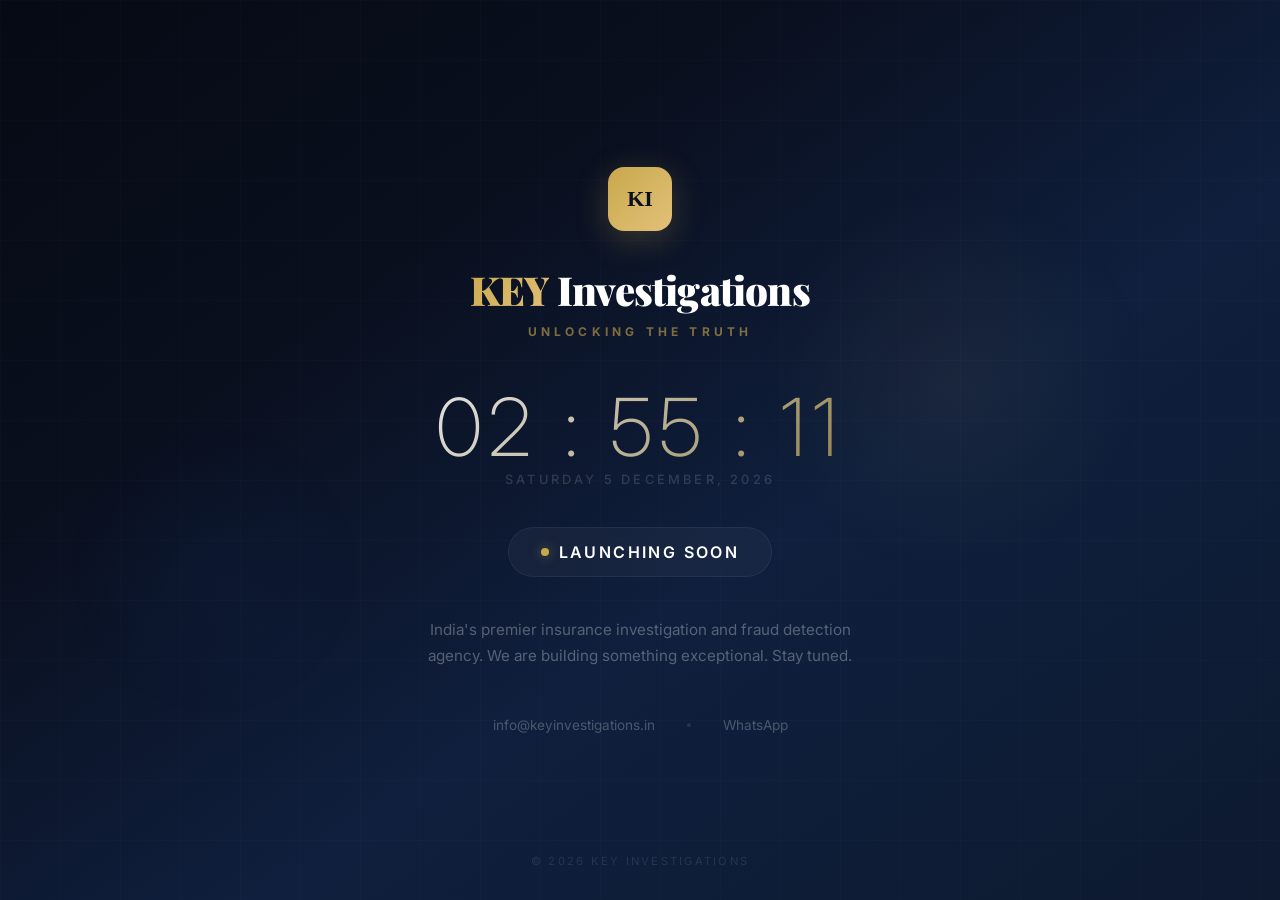
<file: index.html>
<!DOCTYPE html>
<html lang="en">
<head>
  <meta charset="UTF-8" />
  <meta name="viewport" content="width=device-width, initial-scale=1.0" />
  <title>KEY Investigations – Launching Soon</title>
  <meta name="description" content="KEY Investigations – Unlocking the Truth. India's premier insurance investigation & fraud detection agency. Launching soon." />
  <meta name="google-site-verification" content="G6f3No5otFiV34Bl7ytdn5jRnnTWcvN8E3giJmrwjGY" />
  <meta name="robots" content="noindex, nofollow" />
  <link rel="preconnect" href="https://fonts.googleapis.com" />
  <link href="https://fonts.googleapis.com/css2?family=Inter:wght@300;400;500;600;700;800;900&family=Playfair+Display:wght@700;800;900&display=swap" rel="stylesheet" />
  <style>
    * { margin: 0; padding: 0; box-sizing: border-box; }
    html, body { height: 100%; font-family: 'Inter', system-ui, sans-serif; }
    body {
      background: linear-gradient(145deg, #060a14 0%, #0a0f1e 30%, #0f1f3d 60%, #0d1a30 100%);
      display: flex;
      align-items: center;
      justify-content: center;
      overflow: hidden;
      position: relative;
    }
    .grid-overlay {
      position: fixed; inset: 0; pointer-events: none;
      background-image: linear-gradient(rgba(255,255,255,0.015) 1px, transparent 1px), linear-gradient(90deg, rgba(255,255,255,0.015) 1px, transparent 1px);
      background-size: 60px 60px;
    }
    .glow-1 {
      position: absolute; top: 20%; right: 10%; width: 400px; height: 400px;
      background: radial-gradient(circle, rgba(201,168,76,0.06) 0%, transparent 70%);
      border-radius: 50%; animation: float 8s ease-in-out infinite;
    }
    .glow-2 {
      position: absolute; bottom: 20%; left: 5%; width: 300px; height: 300px;
      background: radial-gradient(circle, rgba(30,80,180,0.05) 0%, transparent 70%);
      border-radius: 50%; animation: float 8s ease-in-out infinite; animation-delay: -4s;
    }
    @keyframes float { 0%,100% { transform: translateY(0); } 50% { transform: translateY(-20px); } }
    @keyframes fadeUp { 0% { opacity: 0; transform: translateY(40px); } 100% { opacity: 1; transform: translateY(0); } }
    @keyframes pulse { 0%,100% { opacity: 1; } 50% { opacity: 0.5; } }

    .container {
      text-align: center; position: relative; z-index: 1;
      animation: fadeUp 1s ease forwards;
      padding: 2rem;
    }
    .logo-box {
      width: 64px; height: 64px; border-radius: 16px;
      background: linear-gradient(135deg, #c9a84c, #e2c17a);
      display: inline-flex; align-items: center; justify-content: center;
      margin-bottom: 2rem;
      box-shadow: 0 8px 32px rgba(201,168,76,0.25);
    }
    .logo-box span {
      font-family: Georgia, serif; font-weight: 900; font-size: 22px;
      color: #0a0f1e;
    }
    .brand {
      font-family: 'Playfair Display', Georgia, serif;
      font-size: 2.5rem; font-weight: 900; color: white;
      margin-bottom: 0.5rem; letter-spacing: -0.02em;
    }
    .brand em {
      font-style: normal;
      background: linear-gradient(135deg, #c9a84c, #e2c17a);
      -webkit-background-clip: text; -webkit-text-fill-color: transparent;
      background-clip: text;
    }
    .tagline {
      color: rgba(201,168,76,0.6); font-size: 0.75rem;
      font-weight: 700; letter-spacing: 0.35em; text-transform: uppercase;
      margin-bottom: 3rem;
    }
    .launching {
      display: inline-flex; align-items: center; gap: 10px;
      background: rgba(255,255,255,0.04); backdrop-filter: blur(16px);
      border: 1px solid rgba(255,255,255,0.06);
      padding: 14px 32px; border-radius: 100px;
      margin-bottom: 2.5rem;
    }
    .dot {
      width: 8px; height: 8px; border-radius: 50%;
      background: #c9a84c; animation: pulse 2s ease infinite;
      box-shadow: 0 0 12px rgba(201,168,76,0.5);
    }
    .launching span {
      color: white; font-size: 1rem; font-weight: 600;
      letter-spacing: 0.15em; text-transform: uppercase;
    }
    .desc {
      color: rgba(255,255,255,0.3); font-size: 0.95rem;
      max-width: 460px; margin: 0 auto 3rem; line-height: 1.7;
    }
    .contact-row {
      display: flex; align-items: center; justify-content: center;
      gap: 2rem; flex-wrap: wrap;
    }
    .contact-row a {
      color: rgba(255,255,255,0.25); font-size: 0.85rem;
      text-decoration: none; transition: color 0.3s;
    }
    .contact-row a:hover { color: #c9a84c; }
    .divider {
      width: 4px; height: 4px; border-radius: 50%;
      background: rgba(255,255,255,0.1);
    }
    .bottom {
      position: fixed; bottom: 2rem; left: 0; right: 0;
      text-align: center;
      color: rgba(255,255,255,0.1); font-size: 0.7rem;
      letter-spacing: 0.2em; text-transform: uppercase;
    }

    .clock {
      font-family: 'Inter', system-ui, sans-serif;
      font-size: 5rem; font-weight: 200;
      letter-spacing: 0.08em;
      background: linear-gradient(135deg, rgba(255,255,255,0.9), rgba(201,168,76,0.7));
      -webkit-background-clip: text; -webkit-text-fill-color: transparent;
      background-clip: text;
      margin-bottom: 0.3rem;
      line-height: 1;
    }
    .clock-date {
      color: rgba(255,255,255,0.15);
      font-size: 0.8rem; font-weight: 500;
      letter-spacing: 0.25em; text-transform: uppercase;
      margin-bottom: 2.5rem;
    }

    @media (max-width: 640px) {
      .clock { font-size: 3rem; }
      .brand { font-size: 1.75rem; }
      .launching { padding: 12px 24px; }
      .launching span { font-size: 0.85rem; }
    }
  </style>
</head>
<body>
  <div class="grid-overlay"></div>
  <div class="glow-1"></div>
  <div class="glow-2"></div>

  <div class="container">
    <div class="logo-box"><span>KI</span></div>
    <h1 class="brand"><em>KEY</em> Investigations</h1>
    <p class="tagline">Unlocking the Truth</p>

    <div id="liveClock" class="clock"></div>
    <div id="clockDate" class="clock-date"></div>

    <div class="launching">
      <div class="dot"></div>
      <span>Launching Soon</span>
    </div>

    <p class="desc">India's premier insurance investigation and fraud detection agency. We are building something exceptional. Stay tuned.</p>

    <div class="contact-row">
      <a href="mailto:info@keyinvestigations.in">info@keyinvestigations.in</a>
      <div class="divider"></div>
      <a href="https://wa.me/?text=Hi%2C%20I%20need%20investigation%20services." target="_blank">WhatsApp</a>
    </div>
  </div>

  <div class="bottom">&copy; 2026 KEY Investigations</div>

  <script>
    function updateClock() {
      const now = new Date();
      const h = now.getHours().toString().padStart(2,'0');
      const m = now.getMinutes().toString().padStart(2,'0');
      const s = now.getSeconds().toString().padStart(2,'0');
      document.getElementById('liveClock').textContent = h + ' : ' + m + ' : ' + s;

      const options = { weekday:'long', year:'numeric', month:'long', day:'numeric' };
      document.getElementById('clockDate').textContent = now.toLocaleDateString('en-IN', options);
    }
    updateClock();
    setInterval(updateClock, 1000);
  </script>
</body>
</html>
</file>
